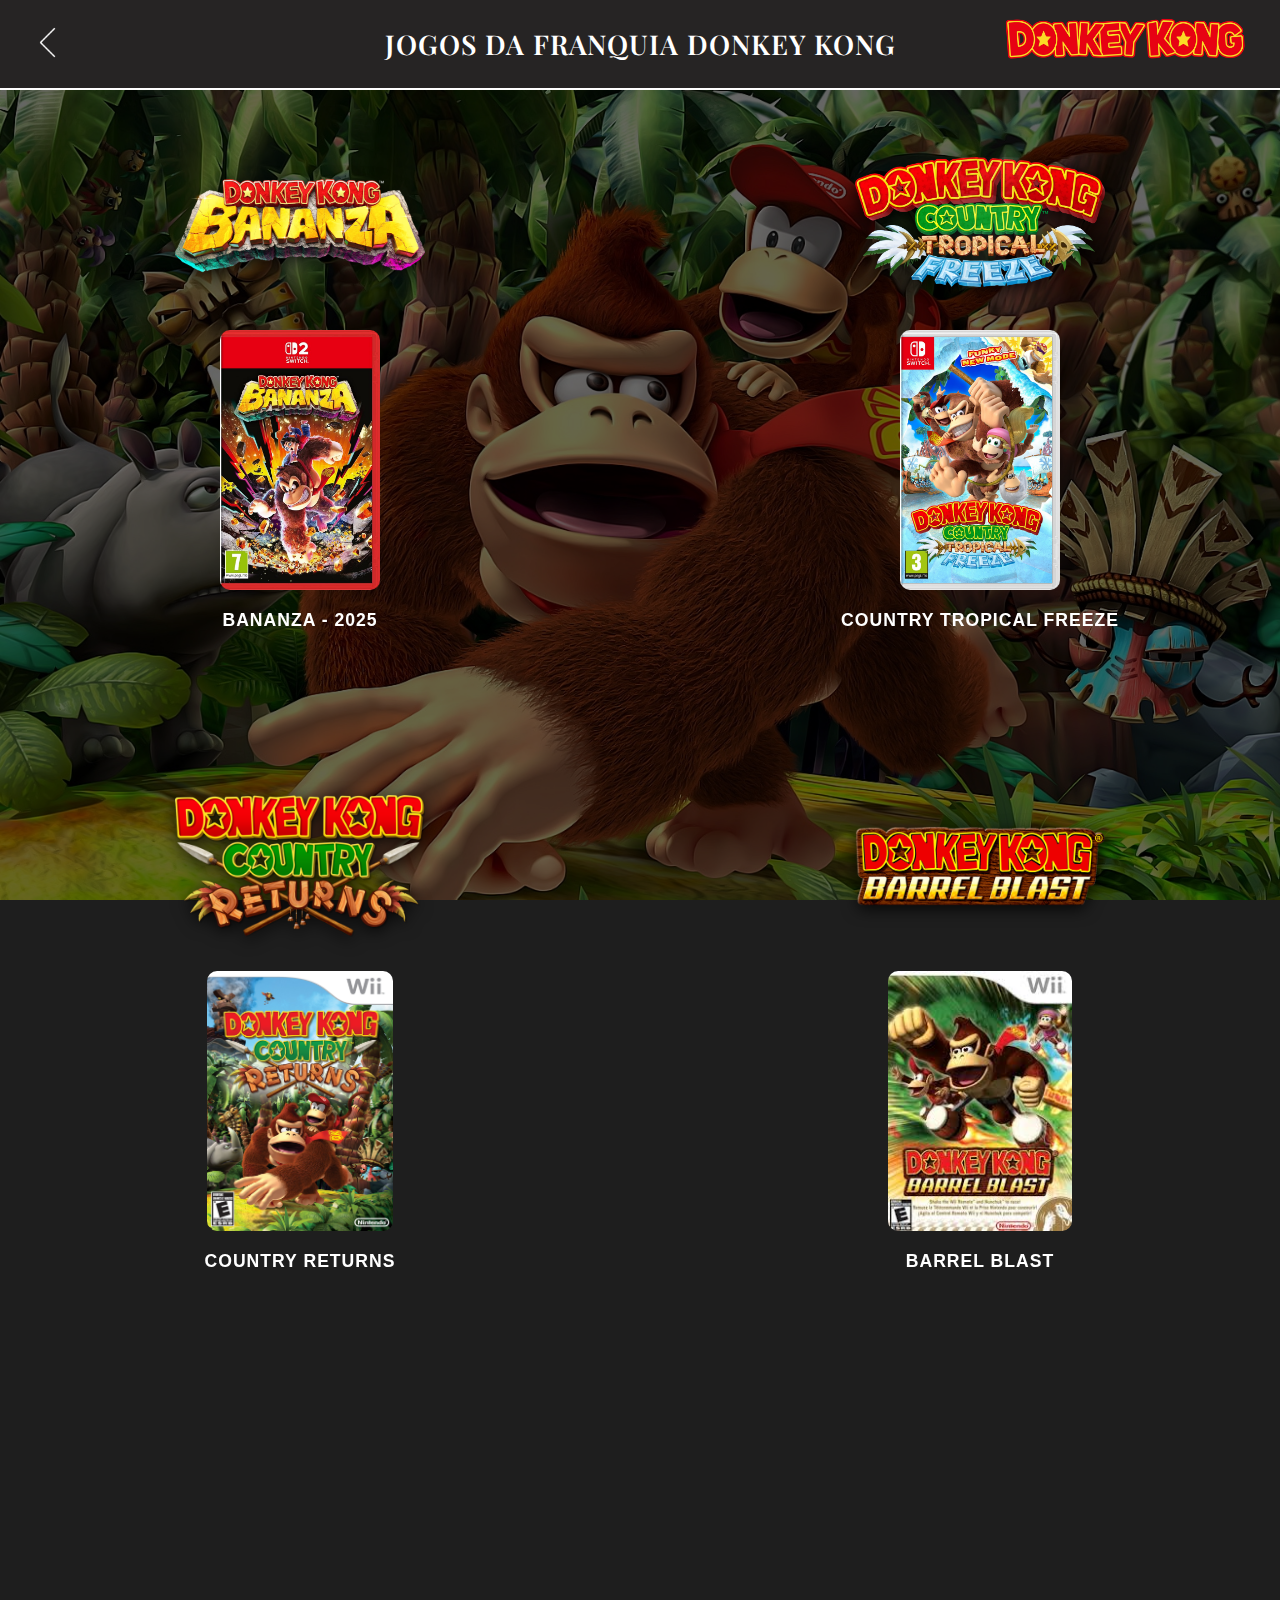
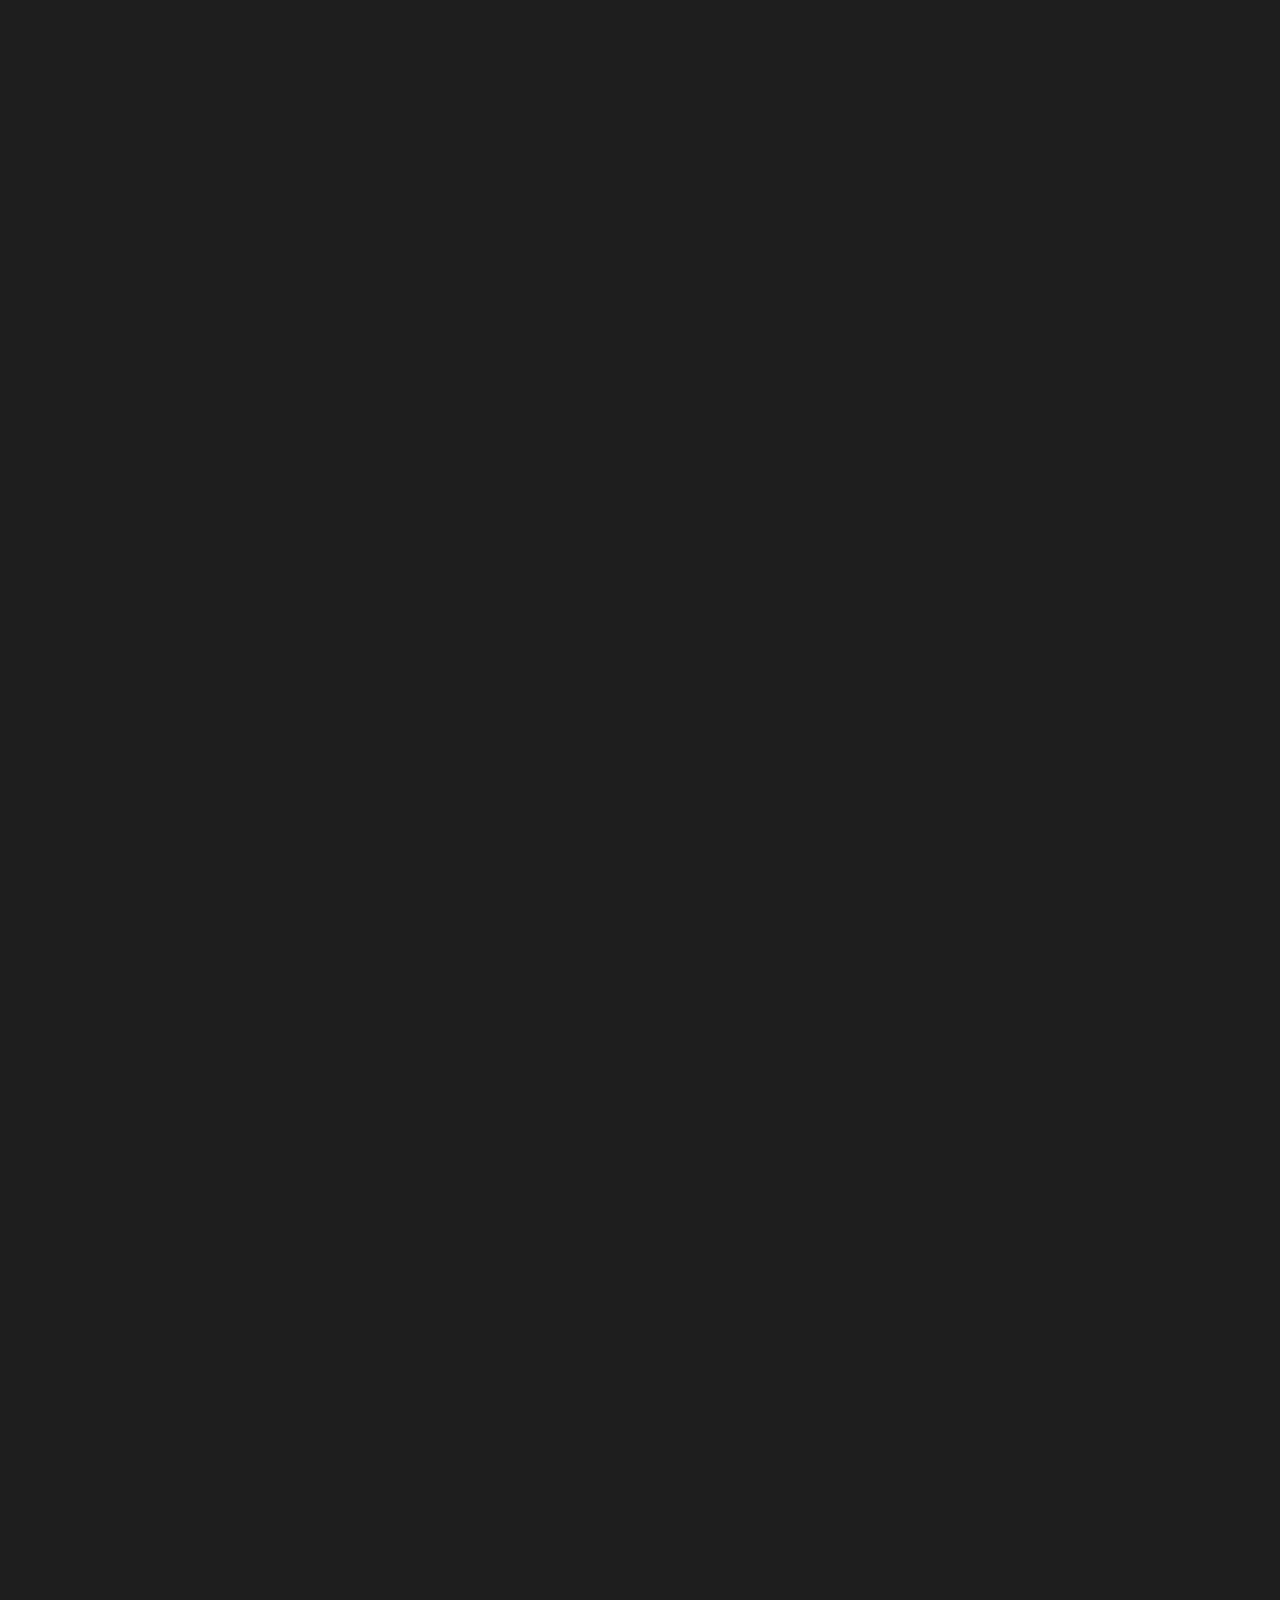
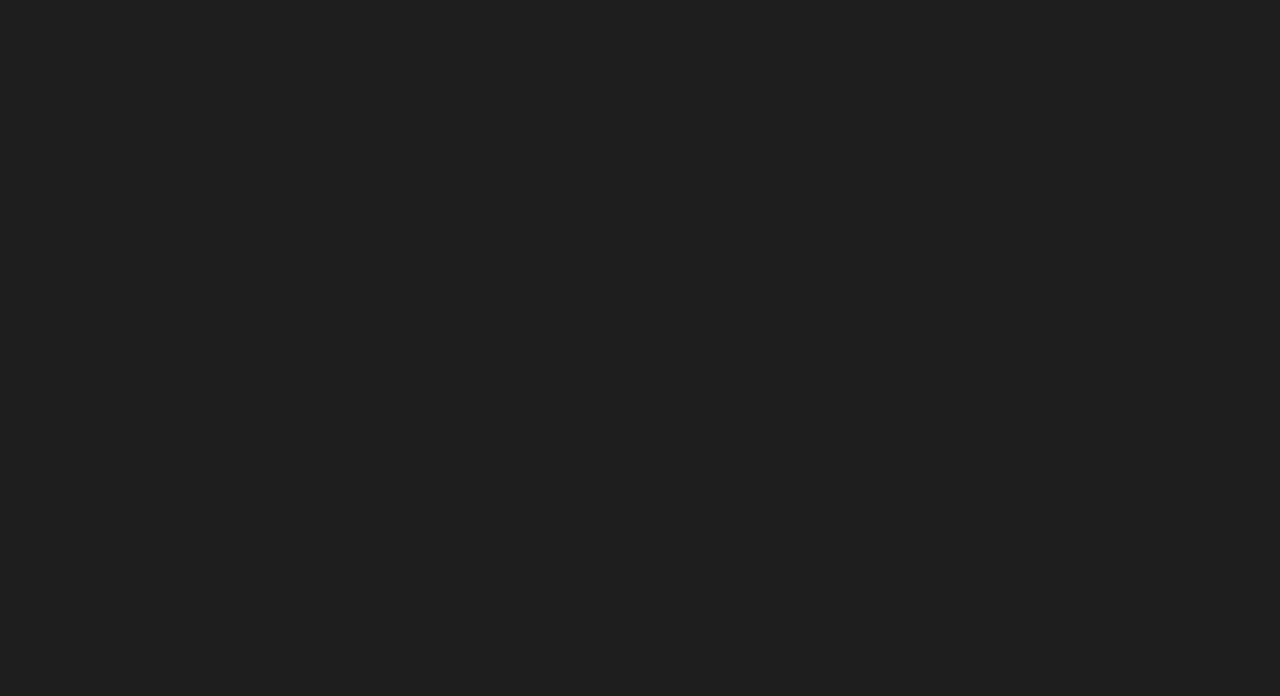
<file: jogos.html>
<!DOCTYPE html>
<html lang="en">

<head>
    <meta charset="UTF-8">
    <meta name="viewport" content="width=device-width, initial-scale=1.0">
    <title>Document</title>
    <link rel="stylesheet" href="jogos.css">
    <link rel="preconnect" href="https://fonts.googleapis.com">

<link rel="preconnect" href="https://fonts.gstatic.com" crossorigin>
<link href="https://fonts.googleapis.com/css2?family=Libre+Baskerville:ital,wght@0,400;0,700;1,400&family=Metal+Mania&family=Playfair+Display:ital,wght@0,400..900;1,400..900&family=Rubik+Dirt&family=Winky+Rough:ital,wght@0,300..900;1,300..900&display=swap" rel="stylesheet">

</head>

<body>
    <section class="cabecalho">
        <div class="botaovoltar" onclick="window.location.href='index.html'" style="cursor: pointer;">
            <img src="./icon-back.png" alt="">
        </div>
        <div class="titulo">
            <h1>JOGOS DA FRANQUIA DONKEY KONG</h1>
        </div>
        <div class="icon-logo">
            <img src="./Donkey-Kong-Logo.png" alt="">
        </div>
    </section>
    <section class="jogosDK">
        <div class="imagem-de-fundo">
            <img src="./wallpaper-games.jpg" alt="">
        </div>

        <div class="cards-jogos">
            <div class="jogos-kong hidden">
                <div class="imagem-titulo">
                    <img src="./bananza-donkey-kong.webp" alt="">
                    <div class="imagem-jogo">
                        <img src="./bananza-imagem.jpg" alt="">
                    </div>
                </div>
                <h1>BANANZA - 2025</h1>
            </div>

            <div class="jogos-kong hidden">
                <div class="imagem-titulo">
                    <img src="./Donkey-Kong-Country-Tropical-Freeze.webp" alt="">
                    <div class="imagem-jogo">
                        <img src="./country-tropical-imagem.jpg" alt="">
                    </div>
                </div>
                <h1>COUNTRY TROPICAL FREEZE</h1>
            </div>

            <div class="jogos-kong hidden">
                <div class="imagem-titulo">
                    <img src="./donkey-kong-country-returns.png" alt="">
                    <div class="imagem-jogo">
                        <img src="./imagem-country.jpg" alt="">
                    </div>
                </div>
                <h1>COUNTRY RETURNS</h1>
            </div>

            <div class="jogos-kong hidden">
                <div class="imagem-titulo">
                    <img src="./donkey-kong-barrel-blast.png" alt="">
                    <div class="imagem-jogo">
                        <img src="./barrel-blast.jpg" alt="">
                    </div>
                </div>
                <h1>BARREL BLAST</h1>
            </div>

            <div class="jogos-kong hidden">
                <div class="imagem-titulo">
                    <img src="./DK-Jungle-Climber.webp" alt="">
                    <div class="imagem-jogo">
                        <img src="./jungle-climber.jpg" alt="">
                    </div>
                </div>
                <h1>JUNGLE CLIMBER</h1>
            </div>

            <div class="jogos-kong hidden">
                <div class="imagem-titulo">
                    <img src="./dk-king-of-swing.jpg" alt="">
                    <div class="imagem-jogo">
                        <img src="king-of-swing.jpg" alt="">
                    </div>
                </div>
                <h1>KING OF SWING</h1>
            </div>

            <div class="jogos-kong hidden">
                <div class="imagem-titulo">
                    <img src="./Donkey-Kong-Jungle-Beat.webp" alt="">
                    <div class="imagem-jogo">
                        <img src="./jungle-beat.jpg" alt="">
                    </div>
                </div>
                <h1>JUNGLE BEAT</h1>
            </div>

            <div class="jogos-kong hidden">
                <div class="imagem-titulo">
                    <img src="./donkey-kong-64.png" alt="">
                    <div class="imagem-jogo">
                        <img src="./64.jpg" alt="">
                    </div>
                </div>
                <h1>64</h1>
            </div>

            <div class="jogos-kong hidden">
                <div class="imagem-titulo">
                    <img src="./donkey-kong-land.jpg" alt="">
                    <div class="imagem-jogo">
                        <img src="./land.jpg" alt="">
                    </div>
                </div>
                <h1>LAND</h1>
            </div>

            <div class="jogos-kong hidden">
                <div class="imagem-titulo">
                    <img src="./Donkey-Kong-Land-2.png" alt="">
                    <div class="imagem-jogo">
                        <img src="./land-2.jpg" alt="">
                    </div>
                </div>
                <h1>LAND 2</h1>
            </div>

            <div class="jogos-kong hidden">
                <div class="imagem-titulo">
                    <img src="./Donkey-Kong-Land-3.png" alt="">
                    <div class="imagem-jogo">
                        <img src="./land-3.jpg" alt="">
                    </div>
                </div>
                <h1>LAND 3</h1>
            </div>

            <div class="jogos-kong hidden">
                <div class="imagem-titulo">
                    <img src="./Diddy-Kong-Racing.png" alt="">
                    <div class="imagem-jogo">
                        <img src="./racing.jpg" alt="">
                    </div>
                </div>
                <h1>RACING</h1>
            </div>

        </div>
    </section>
</body>
<script src="jogos.js"></script>
</html>
</file>
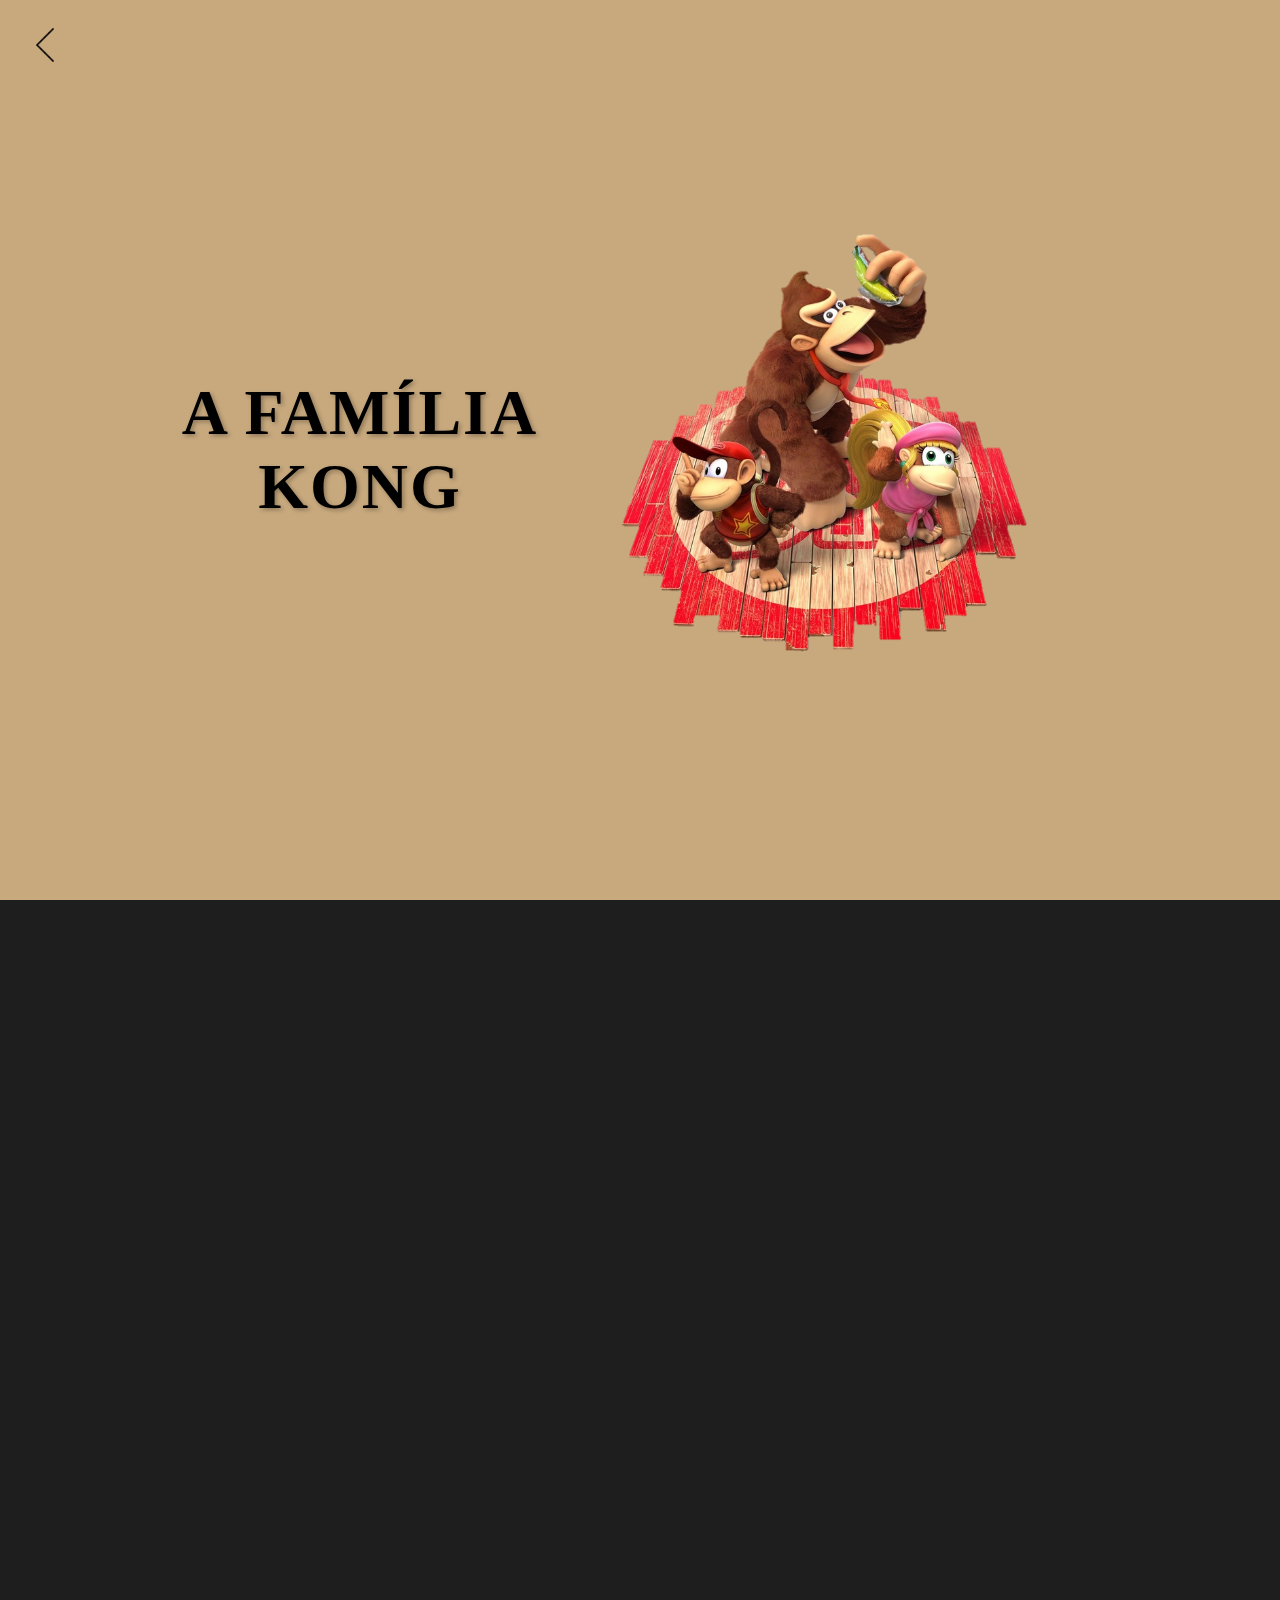
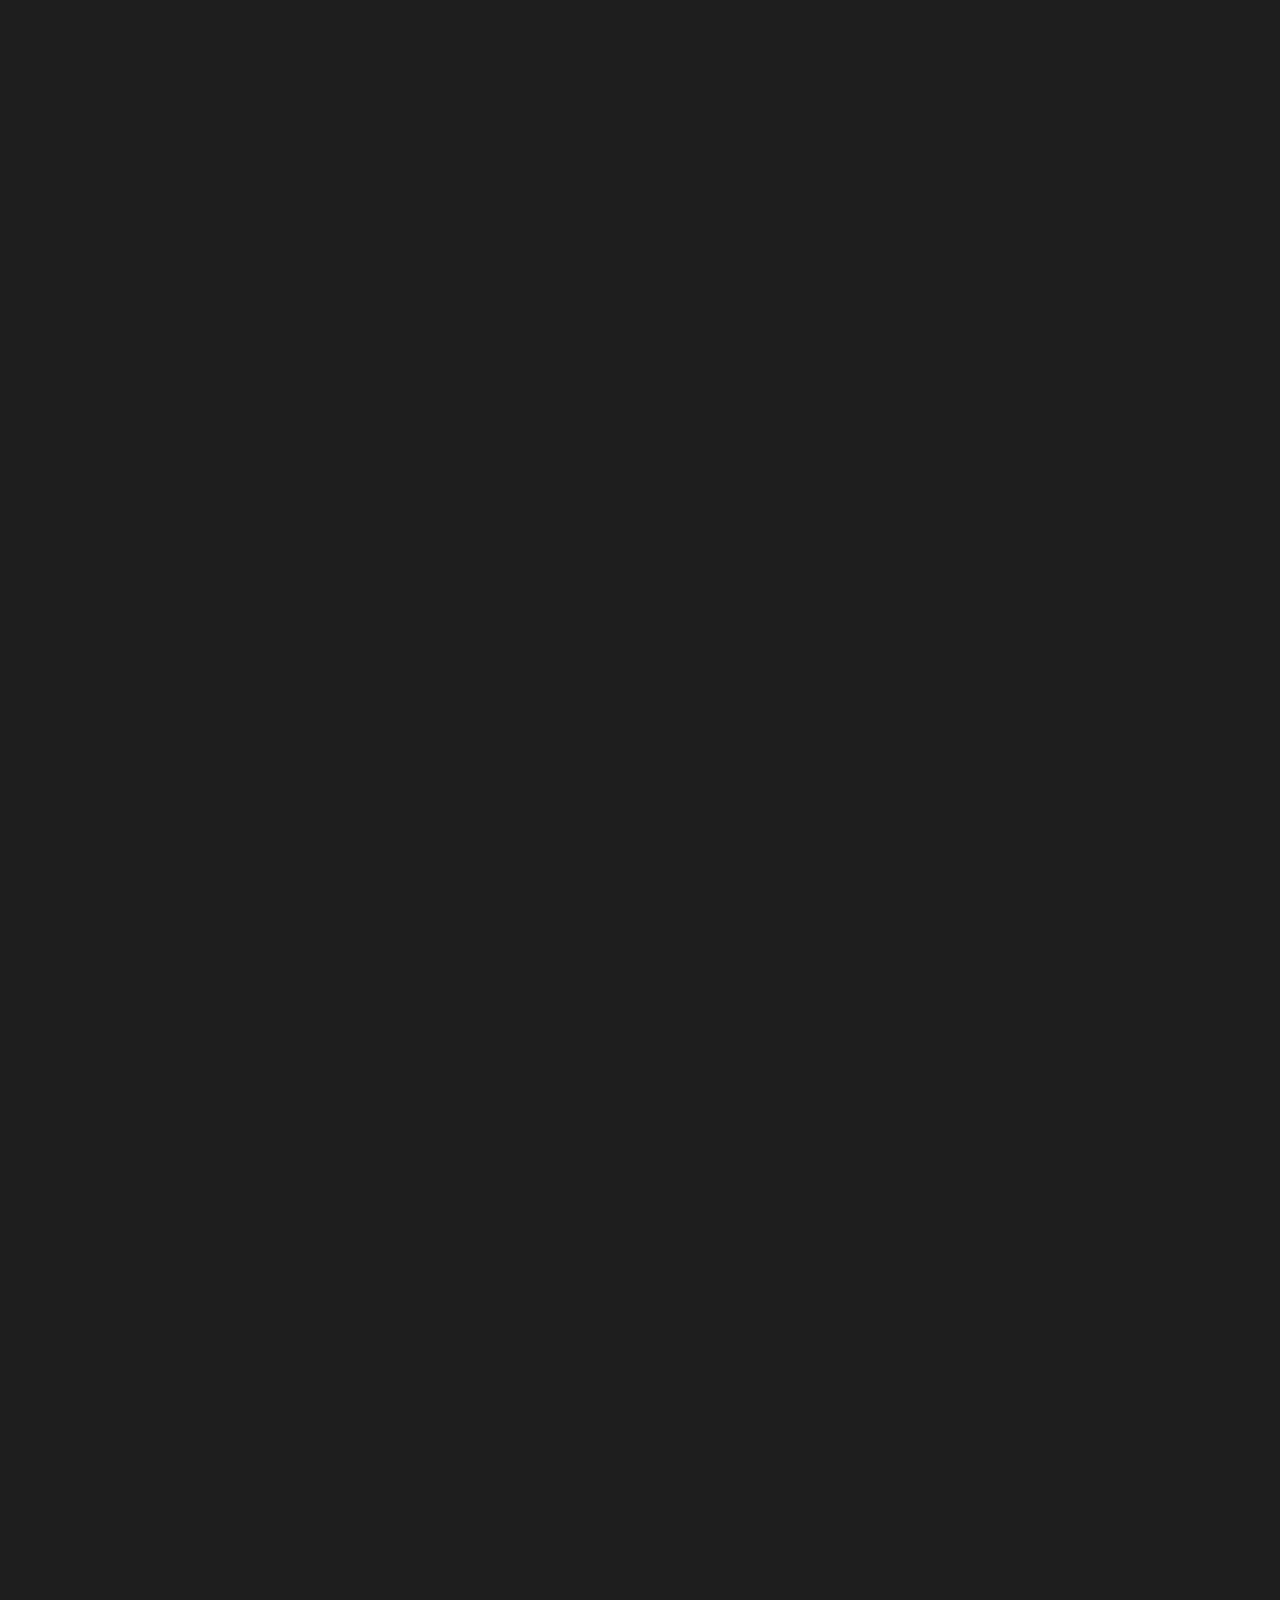
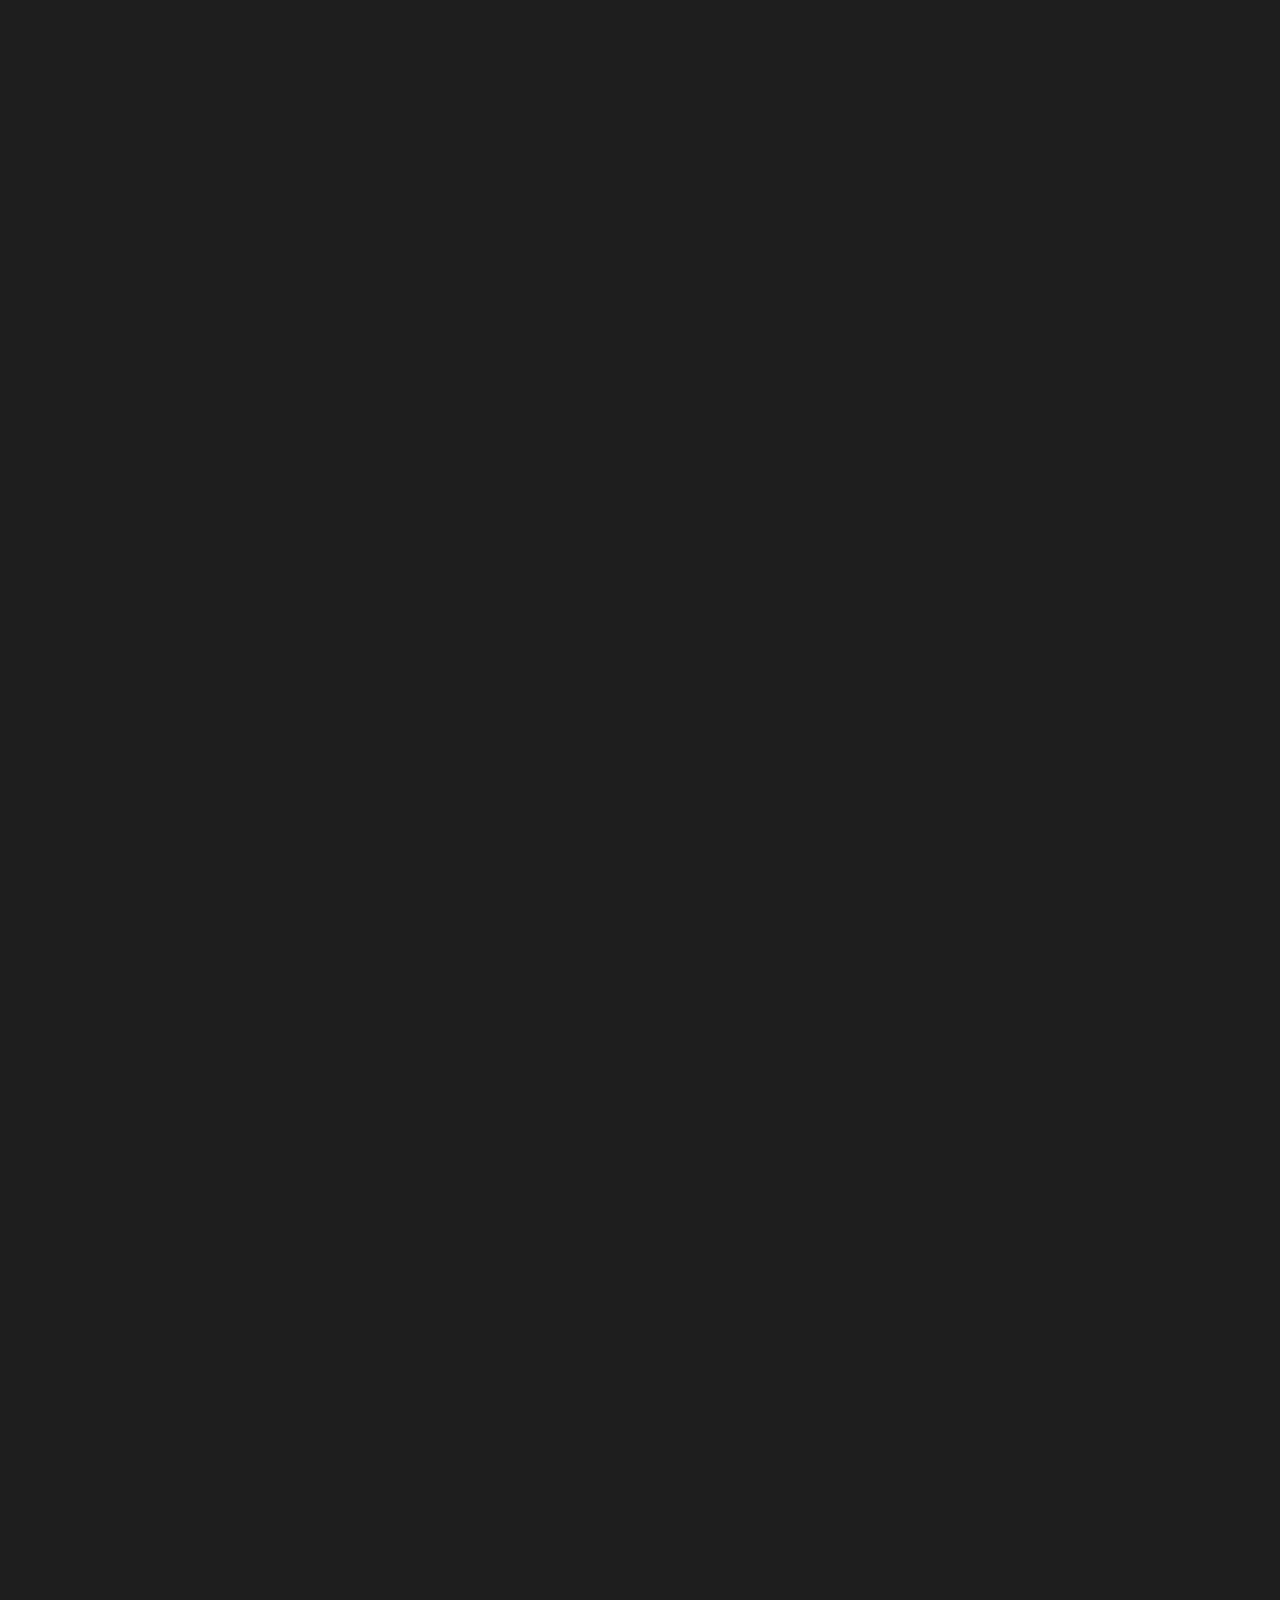
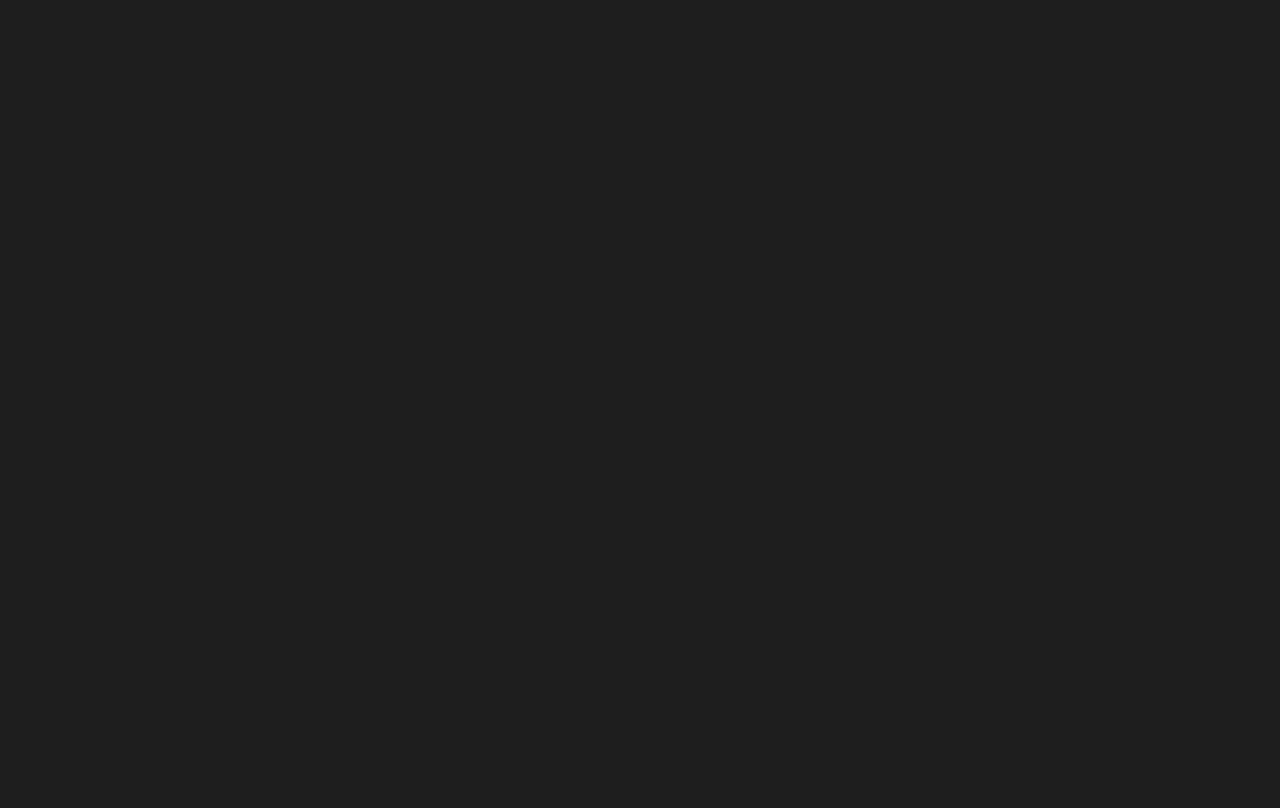
<file: macaco.html>
<!DOCTYPE html>
<html lang="en">

<head>
    <meta charset="UTF-8">
    <meta name="viewport" content="width=device-width, initial-scale=1.0">
    <title>Document</title>
    <link rel="stylesheet" href="macaco.css">
</head>

<body>

    <section class="tela-inicial">
        <div class="inconvoltar" onclick="window.location.href='index.html'" style="cursor: pointer;">
            <img src="icon-back.png" alt="">
        </div>
        <div class="titulo hidden">
            <h1>A FAMÍLIA KONG</h1>
        </div>
        <div class="imagemfamilia">
            <img src="./familia-kong.png" alt="">
        </div>
    </section>

    <section class="cards-personagens">

        <div class="personagens hidden">
            <div class="imagem hidden">
                <img src="./donkey-kong.png" alt="">
            </div>
            <div class="conteudo hidden">
                <h2>DONKEY KONG</h2>
                <p>Chegamos, então, a Donkey Kong Country, produzido pela saudosa RARE e estreante no SNES em 1994. É
                    nele que conhecemos um gorila de gravata e cheio de atitude, o lendário Donkey Kong. Seu sucesso foi
                    instantâneo, o que lhe rendeu prestígio e inúmeras aparições em outros jogos da Big N até hoje. </p>
            </div>
        </div>

        <div class="personagens hidden">
            <div class="imagem hidden">
                <img src="./Diddy-Kong.png" alt="">
            </div>
            <div class="conteudo hidden">
                <h2>DIDDY-KONG</h2>
                <p>Conhecemos também em Donkey Kong Country um macaquinho carismático e ágil, o Diddy Kong, que se
                    tornou um dos personagens mais queridos e lembrados da franquia. Seu sucesso foi tanto, que ele logo
                    se tornou protagonista, liderando Donkey Kong Country 2: Diddy’s Kong Quest. Nesse jogo também
                    conhecemos Dixie, a namorada do Diddy.</p>
            </div>
        </div>

        <div class="personagens hidden">
            <div class="imagem hidden">
                <img src="./Dixie-Kong.webp" alt="">
            </div>
            <div class="conteudo hidden">
                <h2>DIXIE-KONG</h2>
                <p> Assim como Diddy, ela também acabou ganhando um lugar cativo com o público e garantiu sua
                    participação em futuros jogos da saga, ocupando o papel de protagonista no terceiro jogo da saga
                    Country .
                </p>
            </div>
        </div>

        <div class="personagens hidden">
            <div class="imagem hidden">
                <img src="./cranky-kong.webp" alt="">
            </div>
            <div class="conteudo hidden">
                <h2>CRANKY-KONG</h2>
                <p>Começando por Cranky Kong, ao analisarmos a história dos jogos, vemos que ele é o mais antigo Kong
                    que temos notícia e um dos mais famosos. Com o papel de avô do Donkey, Cranky nos dá dicas e broncas
                    durante os dois primeiros jogos da série Country. O personagem também é nada mais nada menos que o
                    gorila do jogo original Donkey Kong de 1981, mas seu nome foi alterado mais tarde após o lançamento
                    de Donkey Kong Country.</p>
            </div>
        </div>

        <div class="personagens hidden">
            <div class="imagem hidden">
                <img src="./kiddy-kong.png" alt="">
            </div>
            <div class="conteudo hidden">
                <h2>KIDDY-KONG</h2>
                <p>Eis que chegamos a Donkey Kong Country 3, onde temos como protagonista a Dixie e uma criança forte e
                    chorona que se chama Kiddy Kong. Ele é um personagem interessante, mas não foi tão bem recebido
                    pelos fãs, pois na época se esperava que o jogo posterior ao Country 2 seria com o gorila que dá
                    nome a franquia, coisa que não aconteceu.</p>
            </div>
        </div>

        <div class="personagens hidden">
            <div class="imagem hidden">
                <img src="./Donkey-Kong-Jr.webp" alt="">
            </div>
            <div class="conteudo hidden">
                <h2>DONKEY-KONG-JR</h2>
                <p>A sequência do jogo de 1981 foi Donkey Kong Jr, que trouxe o filho do gorila Cranky como
                    protagonista. No título, jogamos com um gorila filhote que tenta libertar o seu pai de uma jaula.
                    Mais tarde, é revelado que o mesmo personagem viria a ser o pai do gorila mais famoso do mundo dos
                    games, o Donkey Kong.</p>
            </div>
        </div>

        <div class="personagens hidden">
            <div class="imagem hidden">
                <img src="./chunky-Kong.webp" alt="">
            </div>
            <div class="conteudo hidden">
                <h2>CHUNKY KONG</h2>
                <p>Primo de Dixie e Tinny e irmão mais velho do Kiddy, Chunk aparece pela primeira vez em Donkey Kong
                    64, como um gorila extremamente forte. Porém, o que ele tem de força, às vezes lhe falta em coragem
                    - ele também tem medo de altura.</p>
            </div>
        </div>

        <div class="personagens hidden">
            <div class="imagem hidden">
                <img src="./images.jpeg" alt="">
            </div>
            <div class="conteudo hidden">
                <h2>FUNKY KONG</h2>
                <p>Surfista, piloto de avião, mecânico e grande amigo do Dk. Funky aparece nos dois primeiros jogos da
                    série Country nos transportando de avião pelo mapa. No terceiro jogo, ele se arrisca como mecânico e
                    em Donkey Kong 64 ajuda o resto da família fabricando armas.</p>
            </div>
        </div>

        <div class="personagens hidden">
            <div class="imagem hidden">
                <img src="./Wrinkly_Kong.webp" alt="">
            </div>
            <div class="conteudo hidden">
                <h2>WRINKLY KONG</h2>
                <p>Professora, avó do Donkey e esposa do velho Cranky, Wrinkly apareceu pela primeira vez em Donkey Kong
                    Country 2, onde era diretora da Kong Kollege. De grande ajuda para os macacos salvarem o progresso
                    durante o jogo, ela também aparece em Donkey Kong Country 3 e Donkey Kong 64, porém neste último sua
                    participação é apenas como um fantasma, o que indica que ela veio a falecer em algum momento da
                    história.</p>
            </div>
        </div>

        <div class="personagens hidden">
            <div class="imagem hidden">
                <img src="./lanky-kong.webp" alt="">
            </div>
            <div class="conteudo hidden">
                <h2>LANKY KONG</h2>
                <p>Lanky é um primo dos Kong que aparenta ser um orangotango. Temos poucas informações sobre ele: em
                    Donkey Kong 64 o estranho gorila usa uma arma para atirar uvas em seus inimigos.</p>
            </div>
        </div>

        <div class="personagens hidden">
            <div class="imagem hidden">
                <img src="./Swanky_kong_02.webp" alt="">
            </div>
            <div class="conteudo hidden">
                <h2>SWANKY KONG</h2>
                <p>Os gorilas também são empreendedores e Swanky está desde Country 2 vivendo de seu negócio: o Swanky’s
                    Bônus Bonanza. Na história, ele possui um programa de tv onde temos que responder perguntas sobre o
                    jogo, geralmente sobre os inimigos (o que pode render algumas vidas extras).</p>
            </div>
        </div>

        <div class="personagens hidden">
            <div class="imagem hidden">
                <img src="./Tiny_Kong.webp" alt="">
            </div>
            <div class="conteudo hidden">
                <h2>TINY KONG</h2>
                <p>Também em Donkey Kong 64 conhecemos Tiny, que é irmã da Dixie Kong. No jogo ela é a Kong que consegue
                    acessar lugares pequenos, pois tem a habilidade de se contrair.</p>
            </div>
        </div>

        <div class="personagens hidden">
            <div class="imagem hidden">
                <img src="./candy-kong.jpg" alt="">
            </div>
            <div class="conteudo hidden">
                <h2>CANDY KONG</h2>
                <p>A gorila charmosa que aparece a primeira vez em Donkey Kong Country é namorada do Dk. Ela ficava em
                    todos os mapas com sua barraquinha, servindo de auxílio para que pudéssemos salvar o jogo. Candy
                    também apareceu em Donkey Kong 64, onde ajudou o resto da família fornecendo melancia para aumentar
                    o HP e instrumentos que ajudaram na luta contra os Kremlings.</p>
            </div>
        </div>

    </section>
</body>
<script src="macaco.js"></script>

</html>
</file>
<file: jogos.css>
* {
  margin: 0;
  padding: 0;
  box-sizing: border-box;
  font-family: Arial, Helvetica, sans-serif;
}


body {
  background-color: #1e1e1e;
  color: white;
  overflow-x: hidden;
}

.imagem-de-fundo {
  position: fixed;
  top: 0;
  left: 0;
  width: 100%;
  height: 100%;
  z-index: -1;
  overflow: hidden;
}

.imagem-de-fundo img {
  width: 100%;
  height: 100%;
  object-fit: cover;
  filter: brightness(0.4);
}

.jogosDK {
  width: 100%;
  min-height: 100vh;
  padding: 60px 40px;
  display: flex;
  flex-direction: column;
  align-items: center;
  position: relative;
  z-index: 1;
}

.cards-jogos {
  display: grid;
  grid-template-columns: repeat(2, 1fr);
  gap: 10rem;
  width: 100%;
  max-width: 1200px;
  justify-items: center;
}

.jogos-kong {
  display: flex;
  flex-direction: column;
  align-items: center;
  text-align: center;
  cursor: pointer;
  transition: transform 0.3s ease;
  position: relative;

}

.jogos-kong:hover {
  transform: scale(1.03);
}

.imagem-titulo {
  display: flex;
  flex-direction: column;
  align-items: center;
  margin-bottom: -40px;
  position: relative;
  z-index: 2;
}

.imagem-titulo>img {
  width: 250px;
  height: 150px;
  object-fit: contain;
  margin-bottom: 30px;
  filter: drop-shadow(0 4px 8px rgba(0, 0, 0, 0.8));
}

.imagem-jogo img {
  width: 100%;
  max-width: 500px;
  height: 260px;
  border-radius: 10px;
  object-fit: cover;
  display: block;
  transition: transform 0.3s ease, filter 0.3s ease;
}


.jogos-kong h1 {
  font-size: 1.1rem;
  color: #fff;
  margin-top: 60px;
  letter-spacing: 1px;
  font-weight: 600;
}


.jogos-kong:hover .imagem-jogo img {
  filter: brightness(1.1);
}

.cabecalho {
  width: 100%;
  height: 90px;
  background-color: rgb(38, 36, 36);
  border-bottom: 2px solid white;
  display: flex;
  align-items: center;
  justify-content: space-between;
  padding: 0 30px;
  position: fixed;
  top: 0;
  left: 0;
  z-index: 10;
}

.botaovoltar img {
  width: 35px;
  height: 35px;
  cursor: pointer;
  filter: brightness(0) invert(1);
  transition: transform 0.3s ease;
}

.botaovoltar img:hover {
  transform: scale(1.1);
}

.titulo {
  position: absolute;
  left: 50%;
  transform: translateX(-50%);
  color: white;
  text-align: center;
}

.titulo h1 {
  font-family: "Playfair Display", serif;
  font-size: 1.7rem;
  letter-spacing: 1px;
  font-weight: 600;
}

.icon-logo img {
  width: 250px;
  height: auto;
}

.jogosDK {
  margin-top: 90px;
}


@media (max-width: 960px) {
  .cards-jogos {
    grid-template-columns: repeat(2, 1fr);
  }
}

@media (max-width: 640px) {
  .cards-jogos {
    grid-template-columns: 1fr;
  }

  .imagem-titulo>img {
    width: 70%;
  }
}

@media (max-width: 705px) {
  .iconmacaco {
    display: none;
  }

  .titulo h1 {
    font-size: 1.3rem;
  }

  .cabecalho {
    padding: 0 20px;
  }
}


.hidden {
  opacity: 0;
  filter: blur(15px);
  transition: all 1s;
  transform: translateX(-100%);
}

.show {
  opacity: 1;
  transition: all 1s;
  filter: blur(0);
  transform: translateX(0);
}
</file>
<file: macaco.css>
* {
    margin: 0;
    padding: 0;
    box-sizing: border-box;
}

.tela-inicial {
    width: 100%;
    height: 100vh;
    background-color: #c8a97e;
    display: flex;
    align-items: center;
    justify-content: space-between;
    position: relative;
    padding: 0 40px;
    overflow: hidden;
}

.inconvoltar {
    position: absolute;
    top: 25px;
    left: 25px;
    z-index: 10;
}

.inconvoltar img {
    width: 40px;
    height: 40px;
    cursor: pointer;
    transition: transform 0.3s ease;
}

.inconvoltar img:hover {
    transform: scale(1.1);
}

.titulo {
    flex: 1;
    text-align: left;
    margin-left: 100px;
}

.titulo h1 {
    color: black;
    font-size: 4rem;
    letter-spacing: 2px;
    text-shadow: 2px 2px 4px rgba(0, 0, 0, 0.3);
    text-align: center;
}

.imagemfamilia {
    flex: 1;
    display: flex;
    justify-content: flex-end;
    align-items: center;
    margin-right: 10rem;
}

.imagemfamilia img {
    width: 500px;
    height: auto;
    object-fit: contain;
}

.cards-personagens {
    display: flex;
    flex-direction: column;
    align-items: center;
    background-color: #1e1e1e;
    padding: 60px 20px;
    gap: 3rem;
}


.personagens {
    display: flex;
    align-items: center;
    justify-content: space-between;
    background-color: #2c2c2c;
    border-radius: 12px;
    padding: 30px;
    max-width: 1000px;
    width: 100%;
    box-shadow: 0 4px 10px rgba(0, 0, 0, 0.4);
    transition: transform 0.3s ease, box-shadow 0.3s ease;
}

.personagens:hover {
    transform: scale(1.02);
    box-shadow: 0 6px 16px rgba(0, 0, 0, 0.6);
}


.conteudo {
    flex: 1;
    color: #fff;
    text-align: left;
    padding-right: 40px;
}

.conteudo h2 {
    font-size: 2rem;
    font-weight: 700;
    margin-bottom: 10px;
    color: #ffcc66;
}

.conteudo p {
    font-size: 1rem;
    line-height: 1.6;
    color: #ddd;
}


.imagem {
    flex-shrink: 0;
}

.imagem img {
    width: 200px;
    height: auto;
    object-fit: contain;
    border-radius: 8px;
}

@media (max-width: 900px) {
    .tela-inicial {
        flex-direction: column;
        justify-content: center;
        text-align: center;
    }

    .titulo {
        margin-left: 0;
        margin-top: 150px;
        text-align: center;

    }

    .imagemfamilia {
        margin-right: 0;
        justify-content: center;
    }

    .imagemfamilia img {
        width: 600px;
    }
}

@media (max-width: 900px) {
    .personagens {
        flex-direction: column;
        text-align: center;
    }

    .conteudo {
        padding-right: 0;
        margin-bottom: 20px;
        text-align: center;
    }

    .imagem img {
        width: 180px;
    }
}

.hidden {
    opacity: 0;
    filter: blur(15px);
    transition: all 1s;
    transform: translateX(-100%);
}

.show {
    opacity: 1;
    filter: blur(0);
    transition: all 1s;
    transform: translateX(0);
}
</file>
